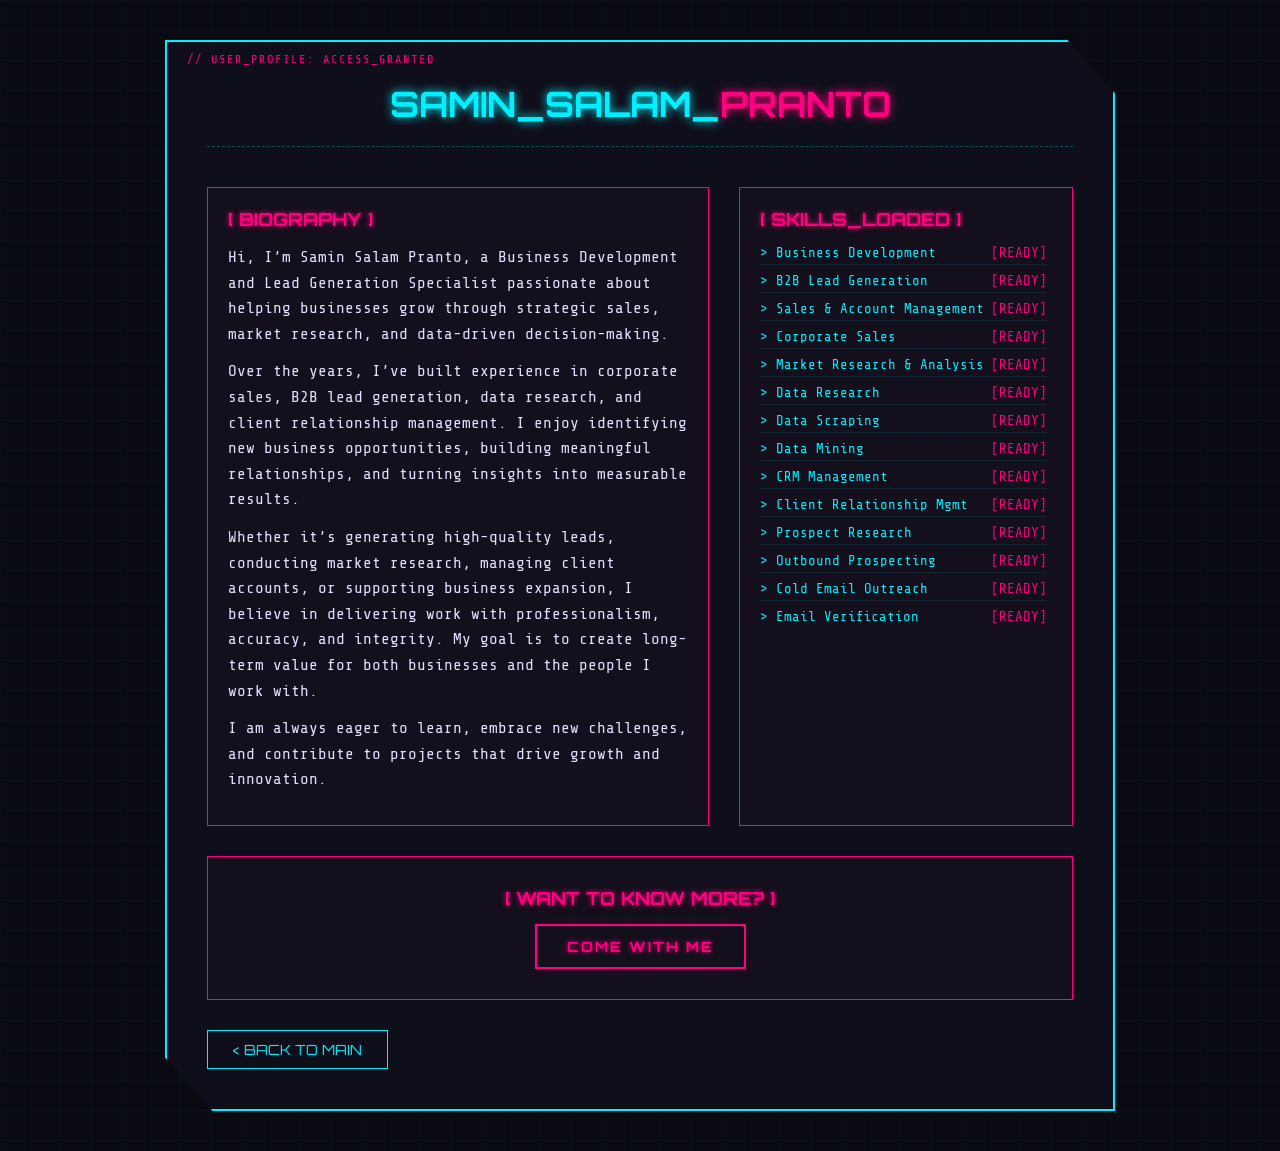
<file: profile.html>
<!DOCTYPE html>
<html lang="en">
<head>
    <meta charset="UTF-8">
    <meta name="viewport" content="width=device-width, initial-scale=1.0">
    <title>Profile // Samin Salam Pranto</title>
    <link href="https://fonts.googleapis.com/css2?family=Orbitron:wght@500;800&family=Share+Tech+Mono&display=swap" rel="stylesheet">
    <style>
        * {
            margin: 0;
            padding: 0;
            box-sizing: border-box;
        }

        body {
            background: #0a0a12;
            color: white;
            font-family: 'Share Tech Mono', monospace;
            min-height: 100vh;
            display: flex;
            justify-content: center;
            align-items: center;
            padding: 40px 20px;
            background-image:
                linear-gradient(rgba(0, 240, 255, .03) 1px, transparent 1px),
                linear-gradient(90deg, rgba(0, 240, 255, .03) 1px, transparent 1px);
            background-size: 30px 30px;
        }

        .profile-container {
            width: 950px;
            max-width: 100%;
            background: rgba(16, 16, 28, .9);
            border: 2px solid #00f0ff;
            padding: 40px;
            box-shadow: 0 0 30px rgba(0, 240, 255, .2);
            clip-path: polygon(0 0, 95% 0, 100% 5%, 100% 100%, 5% 100%, 0 95%);
            position: relative;
        }

        .status-bar {
            position: absolute;
            top: 10px;
            left: 20px;
            font-size: 12px;
            color: #ff007f;
            letter-spacing: 2px;
        }

        .profile-header {
            text-align: center;
            margin-bottom: 40px;
            border-bottom: 1px dashed rgba(0, 240, 255, 0.3);
            padding-bottom: 20px;
        }

        .profile-title {
            font-family: 'Orbitron', sans-serif;
            font-size: 35px;
            color: #00f0ff;
            text-shadow: 0 0 10px #00f0ff;
        }

        .profile-title span {
            color: #ff007f;
            text-shadow: 0 0 10px #ff007f;
        }

        .grid-layout {
            display: grid;
            grid-template-columns: 1.2fr 0.8fr;
            gap: 30px;
        }

        @media (max-width: 768px) {
            .grid-layout {
                grid-template-columns: 1fr;
            }
        }

        .section-box {
            border: 1px solid #ff007f;
            padding: 20px;
            background: rgba(255, 0, 127, 0.02);
            position: relative;
        }

        .section-box h3 {
            font-family: 'Orbitron', sans-serif;
            color: #ff007f;
            margin-bottom: 15px;
            font-size: 18px;
            text-shadow: 0 0 5px #ff007f;
        }

        .section-box p {
            line-height: 1.6;
            color: #e0e0ff;
            margin-bottom: 12px;
        }

        .skill-grid {
            display: grid;
            grid-template-columns: 1fr;
            gap: 8px;
            max-height: 380px;
            overflow-y: auto;
            padding-right: 5px;
        }

        .skill-grid::-webkit-scrollbar {
            width: 4px;
        }
        .skill-grid::-webkit-scrollbar-thumb {
            background: #ff007f;
        }

        .skill-item {
            display: flex;
            justify-content: space-between;
            font-size: 14px;
            border-bottom: 1px solid rgba(0, 240, 255, 0.1);
            padding-bottom: 4px;
        }

        .skill-name {
            color: #00f0ff;
        }

        .skill-status {
            color: #ff007f;
        }

        .cyber-action-btn {
            display: inline-block;
            padding: 12px 30px;
            background: transparent;
            border: 2px solid #ff007f;
            color: #ff007f;
            font-family: 'Orbitron', sans-serif;
            font-size: 14px;
            font-weight: bold;
            letter-spacing: 2px;
            text-decoration: none;
            cursor: pointer;
            transition: 0.3s;
            text-shadow: 0 0 5px #ff007f;
            box-shadow: 0 0 10px rgba(255, 0, 127, 0.1);
        }

        .cyber-action-btn:hover {
            background: #ff007f;
            color: black;
            box-shadow: 0 0 20px #ff007f;
            text-shadow: none;
        }

        .footer-actions {
            display: flex;
            justify-content: space-between;
            align-items: center;
            margin-top: 30px;
        }

        .btn-back {
            display: inline-block;
            padding: 10px 25px;
            background: transparent;
            border: 1px solid #00f0ff;
            color: #00f0ff;
            font-family: 'Orbitron', sans-serif;
            text-decoration: none;
            font-size: 14px;
            cursor: pointer;
            transition: 0.3s;
        }

        .btn-back:hover {
            background: #00f0ff;
            color: black;
            box-shadow: 0 0 15px #00f0ff;
        }
    </style>
</head>
<body>

    <div class="profile-container">
        <div class="status-bar">// USER_PROFILE: ACCESS_GRANTED</div>

        <div class="profile-header">
            <h2 class="profile-title">SAMIN_SALAM_<span>PRANTO</span></h2>
        </div>

        <div class="grid-layout">
            <!-- বায়োগ্রাফি সেকশন -->
            <div class="section-box">
                <h3>[ BIOGRAPHY ]</h3>
                <p>Hi, I’m Samin Salam Pranto, a Business Development and Lead Generation Specialist passionate about helping businesses grow through strategic sales, market research, and data-driven decision-making.</p>
                <p>Over the years, I’ve built experience in corporate sales, B2B lead generation, data research, and client relationship management. I enjoy identifying new business opportunities, building meaningful relationships, and turning insights into measurable results.</p>
                <p>Whether it’s generating high-quality leads, conducting market research, managing client accounts, or supporting business expansion, I believe in delivering work with professionalism, accuracy, and integrity. My goal is to create long-term value for both businesses and the people I work with.</p>
                <p>I am always eager to learn, embrace new challenges, and contribute to projects that drive growth and innovation.</p>
            </div>

            <!-- স্কিল সেকশন -->
            <div class="section-box">
                <h3>[ SKILLS_LOADED ]</h3>
                <div class="skill-grid">
                    <div class="skill-item"><span class="skill-name">> Business Development</span><span class="skill-status">[READY]</span></div>
                    <div class="skill-item"><span class="skill-name">> B2B Lead Generation</span><span class="skill-status">[READY]</span></div>
                    <div class="skill-item"><span class="skill-name">> Sales & Account Management</span><span class="skill-status">[READY]</span></div>
                    <div class="skill-item"><span class="skill-name">> Corporate Sales</span><span class="skill-status">[READY]</span></div>
                    <div class="skill-item"><span class="skill-name">> Market Research & Analysis</span><span class="skill-status">[READY]</span></div>
                    <div class="skill-item"><span class="skill-name">> Data Research</span><span class="skill-status">[READY]</span></div>
                    <div class="skill-item"><span class="skill-name">> Data Scraping</span><span class="skill-status">[READY]</span></div>
                    <div class="skill-item"><span class="skill-name">> Data Mining</span><span class="skill-status">[READY]</span></div>
                    <div class="skill-item"><span class="skill-name">> CRM Management</span><span class="skill-status">[READY]</span></div>
                    <div class="skill-item"><span class="skill-name">> Client Relationship Mgmt</span><span class="skill-status">[READY]</span></div>
                    <div class="skill-item"><span class="skill-name">> Prospect Research</span><span class="skill-status">[READY]</span></div>
                    <div class="skill-item"><span class="skill-name">> Outbound Prospecting</span><span class="skill-status">[READY]</span></div>
                    <div class="skill-item"><span class="skill-name">> Cold Email Outreach</span><span class="skill-status">[READY]</span></div>
                    <div class="skill-item"><span class="skill-name">> Email Verification</span><span class="skill-status">[READY]</span></div>
                    <div class="skill-item"><span class="skill-name">> Lead Qualification</span><span class="skill-status">[READY]</span></div>
                    <div class="skill-item"><span class="skill-name">> Strategic Planning</span><span class="skill-status">[READY]</span></div>
                    <div class="skill-item"><span class="skill-name">> Business Communication</span><span class="skill-status">[READY]</span></div>
                    <div class="skill-item"><span class="skill-name">> Negotiation & Closing</span><span class="skill-status">[READY]</span></div>
                    <div class="skill-item"><span class="skill-name">> Customer Success</span><span class="skill-status">[READY]</span></div>
                    <div class="skill-item"><span class="skill-name">> Problem Solving</span><span class="skill-status">[READY]</span></div>
                    <div class="skill-item"><span class="skill-name">> Decision Making</span><span class="skill-status">[READY]</span></div>
                    <div class="skill-item"><span class="skill-name">> Project Coordination</span><span class="skill-status">[READY]</span></div>
                    <div class="skill-item"><span class="skill-name">> Prompt Engineering</span><span class="skill-status">[READY]</span></div>
                    <div class="skill-item"><span class="skill-name">> AI Tools</span><span class="skill-status">[READY]</span></div>
                    <div class="skill-item"><span class="skill-name">> Microsoft Excel</span><span class="skill-status">[READY]</span></div>
                    <div class="skill-item"><span class="skill-name">> Google Sheets</span><span class="skill-status">[READY]</span></div>
                </div>
            </div>

            <!-- ৩ নম্বর সেকশন -->
            <div class="section-box" style="grid-column: 1 / -1; text-align: center; padding: 30px;">
                <h3>[ WANT TO KNOW MORE? ]</h3>
                <a href="hacking-profile.html" class="cyber-action-btn">COME WITH ME</a>
            </div>
        </div>

        <div class="footer-actions">
            <a href="index.html" class="btn-back">< BACK TO MAIN</a>
        </div>
    </div>

</body>
</html>
</file>
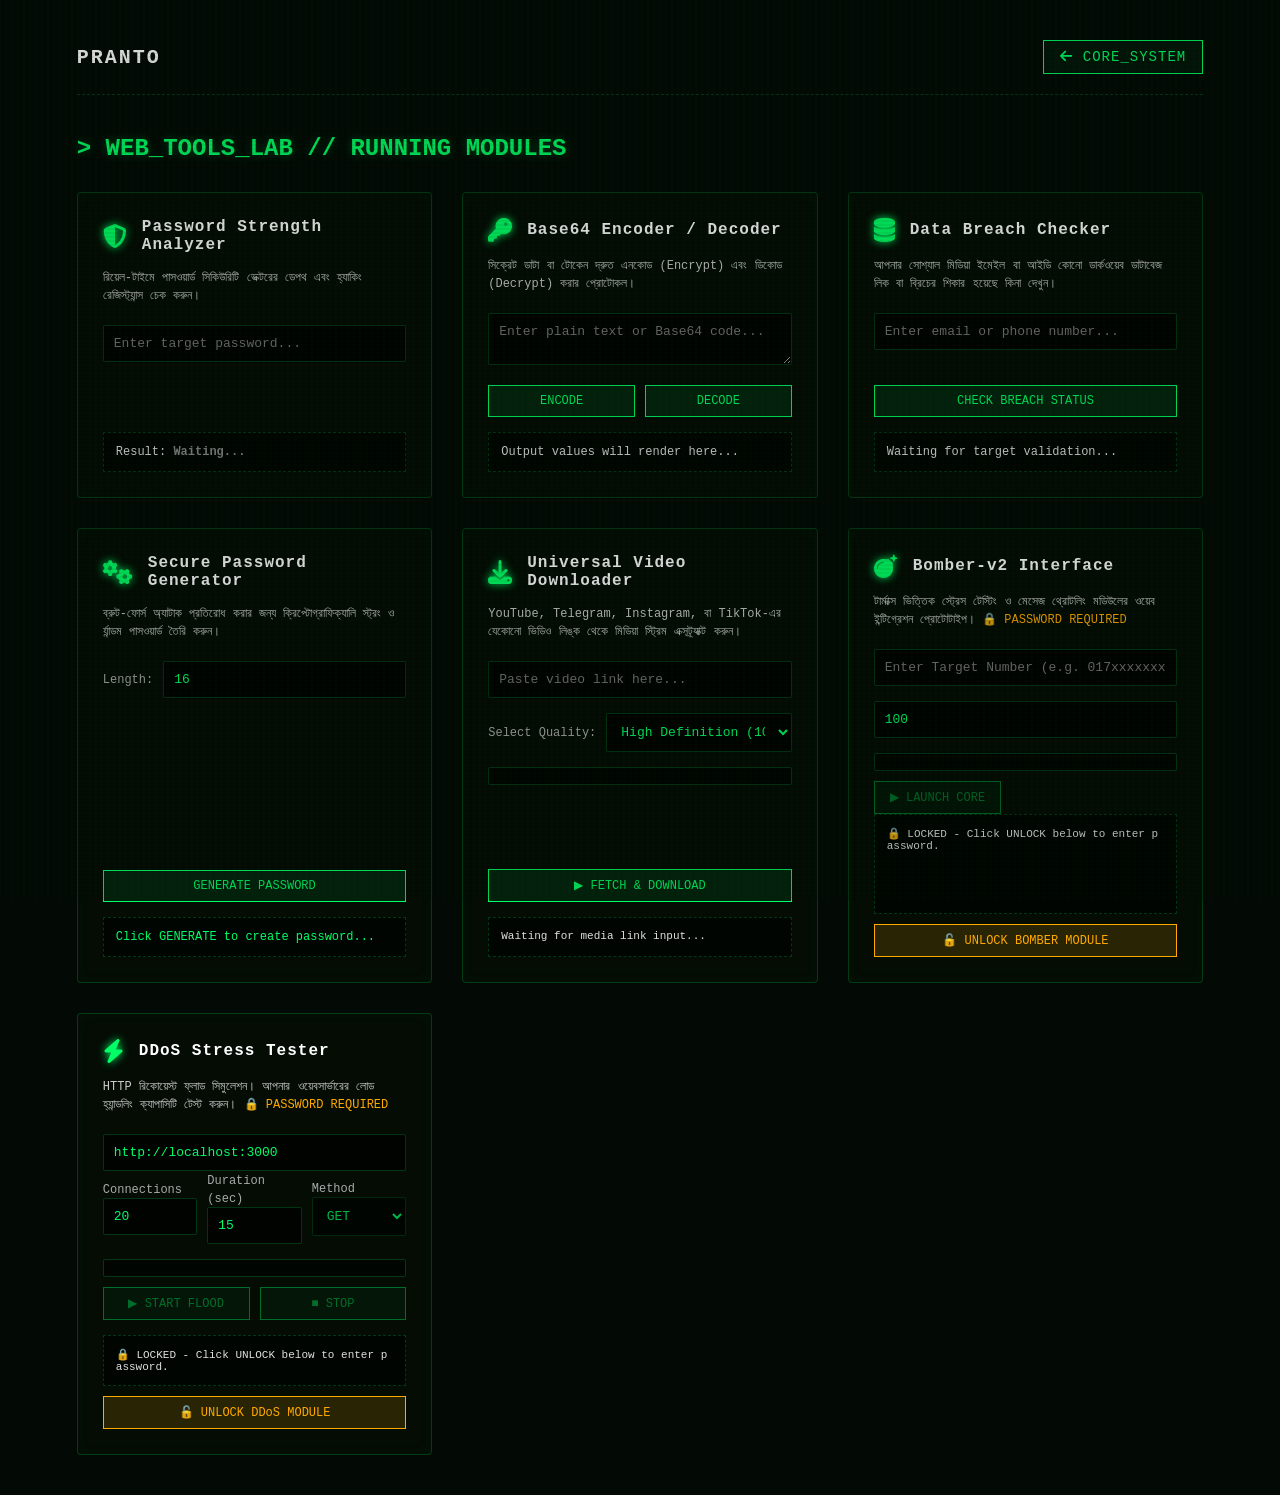
<file: projects.html>
<!DOCTYPE html>
<html lang="en">
<head>
    <meta charset="UTF-8">
    <meta name="viewport" content="width=device-width, initial-scale=1.0">
    <title>PRANTO | Cyber Tools Lab</title>
    <link rel="stylesheet" href="https://cdnjs.cloudflare.com/ajax/libs/font-awesome/6.4.0/css/all.min.css">
    <style>
        :root {
            --primary-green: #00ff66;
            --dim-green: #00aa44;
            --dark-bg: rgba(5, 15, 5, 0.65);
            --border-color: rgba(0, 255, 102, 0.2);
        }

        * {
            margin: 0;
            padding: 0;
            box-sizing: border-box;
            font-family: 'Courier New', Courier, monospace;
        }

        body {
            background-color: #030a05;
            background-size: cover;
            background-position: center;
            background-attachment: fixed;
            color: #ffffff;
            min-height: 100vh;
            padding: 40px 6%;
        }

        body::before {
            content: " ";
            display: block;
            position: fixed;
            top: 0; left: 0; bottom: 0; right: 0;
            background: linear-gradient(rgba(3, 10, 5, 0.2) 50%, rgba(0, 0, 0, 0.15) 50%), 
                        linear-gradient(90deg, rgba(0, 255, 0, 0.02), rgba(0, 0, 0, 0), rgba(0, 255, 0, 0.02));
            z-index: 99999;
            background-size: 100% 4px, 6px 100%;
            pointer-events: none;
        }

        header {
            display: flex;
            justify-content: space-between;
            align-items: center;
            margin-bottom: 40px;
            border-bottom: 1px dashed var(--border-color);
            padding-bottom: 20px;
            position: relative;
            z-index: 10;
        }

        .logo {
            color: #ffffff;
            font-size: 20px;
            font-weight: bold;
            letter-spacing: 2px;
            text-decoration: none;
        }

        .back-home {
            color: var(--primary-green);
            text-decoration: none;
            font-size: 14px;
            letter-spacing: 1px;
            border: 1px solid var(--primary-green);
            padding: 8px 16px;
            transition: 0.3s;
            background: rgba(0, 255, 102, 0.05);
        }

        .back-home:hover {
            box-shadow: 0 0 15px var(--primary-green);
            background: var(--primary-green);
            color: #000;
        }

        .page-title {
            color: var(--primary-green);
            font-size: 24px;
            margin-bottom: 30px;
            text-shadow: 0 0 10px rgba(0, 255, 102, 0.3);
            position: relative;
            z-index: 10;
        }

        .tools-grid {
            display: grid;
            grid-template-columns: repeat(auto-fit, minmax(320px, 1fr));
            gap: 30px;
            position: relative;
            z-index: 10;
        }

        .tool-card {
            background: var(--dark-bg);
            border: 1px solid var(--border-color);
            padding: 25px;
            border-radius: 4px;
            backdrop-filter: blur(4px);
            box-shadow: inset 0 0 15px rgba(0, 255, 102, 0.03);
            display: flex;
            flex-direction: column;
            justify-content: space-between;
        }

        .tool-card:hover {
            border-color: var(--primary-green);
            box-shadow: 0 0 20px rgba(0, 255, 102, 0.1), inset 0 0 15px rgba(0, 255, 102, 0.03);
        }

        .tool-header {
            display: flex;
            align-items: center;
            gap: 15px;
            margin-bottom: 15px;
        }

        .tool-header i {
            font-size: 24px;
            color: var(--primary-green);
            text-shadow: 0 0 8px var(--primary-green);
        }

        .tool-name {
            font-size: 16px;
            color: #ffffff;
            letter-spacing: 1px;
        }

        .tool-desc {
            font-size: 12px;
            color: #ccc;
            margin-bottom: 20px;
            line-height: 1.5;
        }

        input[type="text"], input[type="password"], input[type="url"], input[type="number"], textarea, select {
            width: 100%;
            background: rgba(0, 0, 0, 0.7);
            border: 1px solid var(--border-color);
            padding: 10px;
            color: var(--primary-green);
            font-family: inherit;
            font-size: 13px;
            margin-bottom: 15px;
            outline: none;
            border-radius: 2px;
        }

        input:focus, textarea:focus, select:focus {
            border-color: var(--primary-green);
            box-shadow: 0 0 8px rgba(0, 255, 102, 0.2);
        }

        select option {
            background: #030a05;
            color: var(--primary-green);
        }

        .btn-group {
            display: flex;
            gap: 10px;
            margin-bottom: 15px;
        }

        button {
            background: rgba(0, 255, 102, 0.1);
            border: 1px solid var(--primary-green);
            color: var(--primary-green);
            padding: 8px 15px;
            cursor: pointer;
            font-family: inherit;
            font-size: 12px;
            transition: 0.2s;
            flex: 1;
        }

        button:hover {
            background: var(--primary-green);
            color: #000;
            box-shadow: 0 0 10px var(--primary-green);
        }

        button:disabled {
            opacity: 0.4;
            cursor: not-allowed;
        }

        .output-box {
            background: rgba(0, 0, 0, 0.6);
            border: 1px dashed var(--border-color);
            padding: 12px;
            font-size: 12px;
            min-height: 40px;
            max-height: 200px;
            overflow-y: auto;
            word-break: break-all;
            color: #e0e0e0;
        }

        .output-box::-webkit-scrollbar {
            width: 4px;
        }
        .output-box::-webkit-scrollbar-thumb {
            background: var(--primary-green);
            border-radius: 2px;
        }

        .inline-flex {
            display: flex;
            gap: 10px;
            align-items: center;
        }
        .inline-flex input, .inline-flex select {
            flex: 1;
            margin-bottom: 0;
        }
        .inline-flex label {
            font-size: 12px;
            color: #aaa;
        }

        .progress-container {
            width: 100%;
            background: rgba(0,0,0,0.5);
            border: 1px solid var(--border-color);
            height: 18px;
            margin-bottom: 10px;
            border-radius: 2px;
            overflow: hidden;
        }
        .progress-bar {
            height: 100%;
            width: 0%;
            background: linear-gradient(90deg, #00aa44, #00ff66);
            transition: width 0.3s;
        }

        /* UNIFIED SECURITY MODAL WITH CROSS CLOSE TRIGGER */
        #coreAuthModal {
            display: none;
            position: fixed;
            top: 0; left: 0; right: 0; bottom: 0;
            background: rgba(0,0,0,0.85);
            z-index: 100000;
            justify-content: center;
            align-items: center;
        }
        #coreAuthModal.active {
            display: flex !important;
        }
        .auth-modal {
            background: var(--dark-bg);
            border: 2px solid var(--primary-green);
            padding: 40px;
            max-width: 420px;
            width: 90%;
            box-shadow: 0 0 40px rgba(0,255,102,0.15);
            position: relative;
        }
        
        /* CROSS BUTTON (✕) FOR EXITING MODAL */
        .modal-close-btn {
            position: absolute;
            top: 15px;
            right: 20px;
            color: rgba(0, 255, 102, 0.6);
            font-size: 22px;
            cursor: pointer;
            transition: 0.2s;
            font-weight: bold;
        }
        .modal-close-btn:hover {
            color: #ff3333;
            text-shadow: 0 0 8px #ff3333;
        }

        .auth-modal h2 {
            color: var(--primary-green);
            font-size: 17px;
            text-align: center;
            margin-bottom: 10px;
            letter-spacing: 2px;
        }
        .auth-modal .sub {
            color: #888;
            font-size: 11px;
            text-align: center;
            margin-bottom: 25px;
        }
        .auth-modal .error-msg {
            color: #ff3333;
            font-size: 12px;
            text-align: center;
            margin-bottom: 10px;
            min-height: 20px;
        }
        .auth-modal input[type="password"] {
            text-align: center;
            font-size: 16px;
            letter-spacing: 4px;
        }
        .auth-modal button {
            width: 100%;
            padding: 12px;
        }
        .auth-modal .lock-icon {
            text-align: center;
            font-size: 40px;
            color: var(--primary-green);
            margin-bottom: 15px;
        }
    </style>
</head>
<body>

    <!-- CORE AUTH MODAL WITH CROSS EXIT ENABLED -->
    <div id="coreAuthModal">
        <div class="auth-modal">
            <span class="modal-close-btn" onclick="closeAuthModal()">&times;</span>
            <div class="lock-icon">
                <i class="fa-solid fa-lock text-danger"></i>
            </div>
            <h2 id="modalTitle">> MODULE LOCKED</h2>
            <p class="sub" id="modalSub">ENTER SYSTEM PASSWORD TO ACCESS PIPELINES</p>
            <div class="error-msg" id="authError"></div>
            <input type="password" id="authPasswordInput" placeholder="Enter password..." 
                   onkeydown="if(event.key==='Enter') verifyMasterKey()">
            <button onclick="verifyMasterKey()">▶ AUTHORIZE ACCESS</button>
        </div>
    </div>

    <header>
        <a href="index.html" class="logo">PRANTO</a>
        <a href="index.html" class="back-home"><i class="fa-solid fa-arrow-left"></i> CORE_SYSTEM</a>
    </header>

    <h2 class="page-title">> WEB_TOOLS_LAB // RUNNING MODULES</h2>

    <div class="tools-grid">

        <!-- Tool 1: Password Strength Checker -->
        <div class="tool-card">
            <div>
                <div class="tool-header">
                    <i class="fa-solid fa-shield-halved"></i>
                    <h3 class="tool-name">Password Strength Analyzer</h3>
                </div>
                <p class="tool-desc">রিয়েল-টাইমে পাসওয়ার্ড সিকিউরিটি ভেক্টরের ডেপথ এবং হ্যাকিং রেজিস্ট্যান্স চেক করুন।</p>
                <input type="password" id="passInput" placeholder="Enter target password..." oninput="checkPasswordStrength()">
            </div>
            <div class="output-box">
                Result: <span id="strengthText" style="color: #888; font-weight: bold;">Waiting...</span>
            </div>
        </div>

        <!-- Tool 2: Base64 Crypter -->
        <div class="tool-card">
            <div>
                <div class="tool-header">
                    <i class="fa-solid fa-key"></i>
                    <h3 class="tool-name">Base64 Encoder / Decoder</h3>
                </div>
                <p class="tool-desc">সিক্রেট ডাটা বা টোকেন দ্রুত এনকোড (Encrypt) এবং ডিকোড (Decrypt) করার প্রোটোকল।</p>
                <textarea id="cryptoInput" rows="2" placeholder="Enter plain text or Base64 code..."></textarea>
                <div class="btn-group">
                    <button onclick="processBase64('encode')">ENCODE</button>
                    <button onclick="processBase64('decode')">DECODE</button>
                </div>
            </div>
            <div class="output-box" id="cryptoOutput">Output values will render here...</div>
        </div>

        <!-- Tool 3: Cyber Leak & Breach Checker -->
        <div class="tool-card">
            <div>
                <div class="tool-header">
                    <i class="fa-solid fa-database"></i>
                    <h3 class="tool-name">Data Breach Checker</h3>
                </div>
                <p class="tool-desc">আপনার সোশ্যাল মিডিয়া ইমেইল বা আইডি কোনো ডার্কওয়েব ডাটাবেজ লিক বা ব্রিচের শিকার হয়েছে কিনা দেখুন।</p>
                <input type="text" id="emailInput" placeholder="Enter email or phone number...">
            </div>
            <div>
                <button onclick="checkBreach()" style="width: 100%; margin-bottom: 15px;">CHECK BREACH STATUS</button>
                <div class="output-box" id="breachOutput" style="white-space: pre-line;">Waiting for target validation...</div>
            </div>
        </div>

        <!-- Tool 4: Secure Password Generator -->
        <div class="tool-card">
            <div>
                <div class="tool-header">
                    <i class="fa-solid fa-gears"></i>
                    <h3 class="tool-name">Secure Password Generator</h3>
                </div>
                <p class="tool-desc">ব্রুট-ফোর্স অ্যাটাক প্রতিরোধ করার জন্য ক্রিপ্টোগ্রাফিক্যালি স্ট্রং ও র্যান্ডম পাসওয়ার্ড তৈরি করুন।</p>
                <div class="inline-flex" style="margin-bottom: 15px;">
                    <label>Length: </label>
                    <input type="number" id="genLength" value="16" min="8" max="64">
                </div>
            </div>
            <div>
                <button onclick="generateSecurePassword()" style="width: 100%; margin-bottom: 15px;">GENERATE PASSWORD</button>
                <div class="output-box" id="genOutput" style="color: #00ff66;">Click GENERATE to create password...</div>
            </div>
        </div>

        <!-- Tool 5: Universal Video Downloader -->
        <div class="tool-card">
            <div>
                <div class="tool-header">
                    <i class="fa-solid fa-download"></i>
                    <h3 class="tool-name">Universal Video Downloader</h3>
                </div>
                <p class="tool-desc">YouTube, Telegram, Instagram, বা TikTok-এর যেকোনো ভিডিও লিঙ্ক থেকে মিডিয়া স্ট্রিম এক্সট্র্যাক্ট করুন।</p>
                
                <input type="url" id="videoUrlInput" placeholder="Paste video link here...">
                
                <div class="inline-flex" style="margin-bottom: 15px;">
                    <label>Select Quality: </label>
                    <select id="videoQuality">
                        <option value="1080p">High Definition (1080p / 720p)</option>
                        <option value="480p">Medium Quality (480p)</option>
                        <option value="320p">Low Data (320p / 240p)</option>
                        <option value="mp3">Audio Only (MP3)</option>
                    </select>
                </div>

                <div class="progress-container">
                    <div class="progress-bar" id="downloadProgressBar"></div>
                </div>
            </div>
            <div>
                <button id="downloadBtn" onclick="processVideoDownload()" style="width: 100%; margin-bottom: 15px;">▶ FETCH & DOWNLOAD</button>
                <div class="output-box" id="downloadOutput" style="white-space: pre-line; font-size: 11px;">Waiting for media link input...</div>
            </div>
        </div>

        <!-- Tool 6: Bomber-v2 Simulation Interface (MATCHING DDoS INTERFACE & CLOSABLE POPUP) -->
        <div class="tool-card">
            <div>
                <div class="tool-header">
                    <i class="fa-solid fa-bomb"></i>
                    <h3 class="tool-name">Bomber-v2 Interface</h3>
                </div>
                <p class="tool-desc">টার্মাক্স ভিত্তিক স্ট্রেস টেস্টিং ও মেসেজ থ্রোটলিং মডিউলের ওয়েব ইন্টিগ্রেশন প্রোটোটাইপ। <span style="color:#ffaa00;">🔒 PASSWORD REQUIRED</span></p>
                
                <input type="text" id="bomberTarget" placeholder="Enter Target Number (e.g. 017xxxxxxxx)" disabled>
                <input type="number" id="bomberCount" placeholder="Enter Amount (Unlimited)" min="1" value="100" disabled>
                
                <div class="progress-container">
                    <div class="progress-bar" id="bomberProgressBar"></div>
                </div>
            </div>
            <div>
                <button id="bomberStartBtn" onclick="startBomberSimulation()" disabled>▶ LAUNCH CORE</button>
                <div class="output-box" id="bomberOutput" style="white-space: pre-line; font-size: 11px; min-height: 100px;">🔒 LOCKED - Click UNLOCK below to enter password.</div>
            </div>
            <div style="margin-top:10px;" id="bomberUnlockContainer">
                <button onclick="openAuthModal('bomber')" style="width:100%; background:rgba(255,170,0,0.15); border-color:#ffaa00; color:#ffaa00;">🔓 UNLOCK BOMBER MODULE</button>
            </div>
        </div>

        <!-- Tool 7: DDoS Stress Tester (CLOSABLE POPUP ENABLED) -->
        <div class="tool-card" id="ddosToolCard">
            <div>
                <div class="tool-header">
                    <i class="fa-solid fa-bolt"></i>
                    <h3 class="tool-name">DDoS Stress Tester</h3>
                </div>
                <p class="tool-desc">HTTP রিকোয়েস্ট ফ্লাড সিমুলেশন। আপনার ওয়েবসার্ভারের লোড হ্যান্ডলিং ক্যাপাসিটি টেস্ট করুন। <span style="color:#ffaa00;">🔒 PASSWORD REQUIRED</span></p>
                
                <div class="inline-flex">
                    <input type="url" id="ddosTarget" placeholder="Target URL (e.g. http://localhost:3000)" value="http://localhost:3000" disabled>
                </div>

                <div class="inline-flex" style="margin-bottom: 15px;">
                    <div style="flex:1;">
                        <label>Connections</label>
                        <input type="number" id="ddosConnections" value="20" min="1" max="500" disabled>
                    </div>
                    <div style="flex:1;">
                        <label>Duration (sec)</label>
                        <input type="number" id="ddosDuration" value="15" min="1" max="120" disabled>
                    </div>
                    <div style="flex:1;">
                        <label>Method</label>
                        <select id="ddosMethod" disabled>
                            <option value="GET">GET</option>
                            <option value="POST">POST</option>
                        </select>
                    </div>
                </div>

                <div class="progress-container">
                    <div class="progress-bar" id="ddosProgressBar"></div>
                </div>

                <div class="btn-group">
                    <button id="ddosStartBtn" onclick="startDDoSAttack()" disabled>▶ START FLOOD</button>
                    <button id="ddosStopBtn" onclick="stopDDoSAttack()" disabled>■ STOP</button>
                </div>
            </div>
            <div class="output-box" id="ddosOutput" style="white-space: pre-line; font-size: 11px;">🔒 LOCKED - Click UNLOCK below to enter password.</div>
            <div style="margin-top:10px;" id="ddosUnlockContainer">
                <button onclick="openAuthModal('ddos')" style="width:100%; background:rgba(255,170,0,0.15); border-color:#ffaa00; color:#ffaa00;">🔓 UNLOCK DDoS MODULE</button>
            </div>
        </div>

    </div>

    <script>
        const MASTER_PASSWORD = "pranto69";
        let currentTargetModule = ""; 

        // Opens Security Modal Framework
        function openAuthModal(moduleType) {
            currentTargetModule = moduleType;
            document.getElementById('coreAuthModal').classList.add('active');
            
            const titleEl = document.getElementById('modalTitle');
            const subEl = document.getElementById('modalSub');
            
            if(moduleType === 'bomber') {
                titleEl.innerText = "> BOMBER V2 MODULE LOCKED";
                subEl.innerText = "ENTER MASTER DECRYPTION KEY TO DEPLOY PIPELINES";
            } else {
                titleEl.innerText = "> DDoS MODULE LOCKED";
                subEl.innerText = "ENTER MASTER PASSWORD TO UNLOCK STRESS TESTING NODE";
            }

            document.getElementById('authPasswordInput').value = '';
            document.getElementById('authError').innerText = '';
            document.getElementById('authPasswordInput').focus();
        }

        // Closes Security Modal (triggered by cross sign or escape)
        function closeAuthModal() {
            document.getElementById('coreAuthModal').classList.remove('active');
        }

        // Click outside modal container to dismiss/close it
        window.onclick = function(event) {
            const modal = document.getElementById('coreAuthModal');
            if (event.target == modal) {
                closeAuthModal();
            }
        }

        // Main Controller for unlocking components
        function verifyMasterKey() {
            const input = document.getElementById('authPasswordInput').value;
            const errorEl = document.getElementById('authError');

            if (input === MASTER_PASSWORD) {
                if (currentTargetModule === 'bomber') {
                    document.getElementById('bomberTarget').disabled = false;
                    document.getElementById('bomberCount').disabled = false;
                    document.getElementById('bomberStartBtn').disabled = false;
                    document.getElementById('bomberOutput').innerText = "✓ BOMBER LOGS UNLOCKED. Ready for local interface execution.";
                    document.getElementById('bomberOutput').style.color = "#00ff66";
                    document.getElementById('bomberUnlockContainer').style.display = "none";
                } else if (currentTargetModule === 'ddos') {
                    document.getElementById('ddosTarget').disabled = false;
                    document.getElementById('ddosConnections').disabled = false;
                    document.getElementById('ddosDuration').disabled = false;
                    document.getElementById('ddosMethod').disabled = false;
                    document.getElementById('ddosStartBtn').disabled = false;
                    document.getElementById('ddosOutput').innerText = "✓ DDoS METRICS UNLOCKED. Node mapping verified.";
                    document.getElementById('ddosOutput').style.color = "#00ff66";
                    document.getElementById('ddosUnlockContainer').style.display = "none";
                }
                closeAuthModal();
            } else {
                errorEl.innerText = "[!] INVALID ENCRYPTION KEY - ACCESS DENIED";
                document.getElementById('authPasswordInput').value = "";
            }
        }

        function checkPasswordStrength() {
            const pass = document.getElementById('passInput').value;
            const strengthText = document.getElementById('strengthText');
            if (pass.length === 0) { strengthText.innerText = "Waiting..."; strengthText.style.color = "#888"; return; }
            let score = 0;
            if (pass.length >= 8) score++;
            if (/[A-Z]/.test(pass)) score++;
            if (/[0-9]/.test(pass)) score++;
            if (/[^A-Za-z0-9]/.test(pass)) score++;

            if (score <= 1) { strengthText.innerText = "CRITICAL METRIC"; strengthText.style.color = "#ff3333"; }
            else if (score <= 3) { strengthText.innerText = "BYPASSABLE SYSTEM"; strengthText.style.color = "#ffaa00"; }
            else { strengthText.innerText = "MILITARY STRUC SECURE"; strengthText.style.color = "#00ff66"; }
        }

        function processBase64(type) {
            const input = document.getElementById('cryptoInput').value;
            const outputBox = document.getElementById('cryptoOutput');
            if (!input) { outputBox.innerText = "[!] Empty payload source."; outputBox.style.color = "#ff3333"; return; }
            try {
                if (type === 'encode') outputBox.innerText = btoa(input);
                else outputBox.innerText = atob(input);
                outputBox.style.color = "#00ff66";
            } catch (e) {
                outputBox.innerText = "[!] Base64 structure error."; outputBox.style.color = "#ff3333";
            }
        }

        function checkBreach() {
            const email = document.getElementById('emailInput').value.trim();
            const out = document.getElementById('breachOutput');
            if(!email) { out.innerText = "[!] Target verification needed."; out.style.color = "#ff3333"; return; }
            out.innerText = "[*] Auditing standard public repository archives...";
            out.style.color = "#ffaa00";
            setTimeout(() => {
                if(email.length % 2 === 0 || email.includes('hack')) {
                    out.innerHTML = `[!!] ARCHIVE INTEGRITY MISMATCH!\n[🚨] Status: COMPROMISED\n[📍] Source: Historic Global Combo Data Dump\n[⚠️] Vulnerable Scope: Plain text password variants`;
                    out.style.color = "#ff3333";
                } else {
                    out.innerHTML = `[+] INVENTORY SYSTEM CLEAN\n[🛡️] Status: NO ENTRIES KNOWN\n[✓] Result: Secure signatures across documented indexes.`;
                    out.style.color = "#00ff66";
                }
            }, 1000);
        }

        function generateSecurePassword() {
            const lengthInput = document.getElementById('genLength').value;
            const outputBox = document.getElementById('genOutput');
            let length = parseInt(lengthInput) || 16;
            length = Math.max(8, Math.min(64, length));
            const charset = "abcdefghijklmnopqrstuvwxyzABCDEFGHIJKLMNOPQRSTUVWXYZ0123456789!@#$%^&*()_+-=";
            let password = "";
            const randomValues = new Uint32Array(length);
            window.crypto.getRandomValues(randomValues);
            for (let i = 0; i < length; i++) {
                password += charset[randomValues[i] % charset.length];
            }
            outputBox.innerText = password;
        }

        function processVideoDownload() {
            const url = document.getElementById('videoUrlInput').value.trim();
            const quality = document.getElementById('videoQuality').value;
            const output = document.getElementById('downloadOutput');
            const progressBar = document.getElementById('downloadProgressBar');
            const btn = document.getElementById('downloadBtn');

            if (!url) {
                output.innerText = "[!] Error: Please paste a valid video link.";
                output.style.color = "#ff3333";
                return;
            }

            let platform = "Unknown Platform";
            if (url.includes("youtube.com") || url.includes("youtu.be")) platform = "YouTube Streamer";
            else if (url.includes("t.me") || url.includes("telegram")) platform = "Telegram Core Cloud";
            else if (url.includes("instagram.com")) platform = "Instagram Media Grid";
            else if (url.includes("tiktok.com")) platform = "TikTok Bypass Tunnel";

            btn.disabled = true;
            output.style.color = "#ffaa00";
            progressBar.style.width = "0%";

            let progress = 0;
            output.innerText = `[*] Connecting to ${platform} Gateway...\n[*] Requesting Payload Stream [Target Quality: ${quality}]`;

            const interval = setInterval(() => {
                progress += Math.floor(Math.random() * 15) + 5;
                if (progress > 100) progress = 100;
                
                progressBar.style.width = progress + '%';

                if (progress < 40) {
                    output.innerText = `[*] Connecting to ${platform} Gateway...\n[*] Extracting video signatures... [${progress}%]`;
                } else if (progress < 75) {
                    output.innerText = `[+] Handshake Successful with ${platform}.\n[*] Bypassing token walls / Fetching Manifest...\n[*] Downloading Media Blocks... [${progress}%]`;
                } else if (progress < 100) {
                    output.innerText = `[+] Stream acquired successfully.\n[*] Compiling and Muxing video tracks into local buffer... [${progress}%]`;
                } else {
                    clearInterval(interval);
                    output.style.color = "#00ff66";
                    output.innerText = `[✓] SUCCESS: Media processing complete!\n[📍] Source: ${platform}\n[📊] Profile: Muxed successfully at ${quality}\n[💾] Action: Download trigger sent to browser core storage.`;
                    
                    const dummyBlob = new Blob(["PRANTO_LAB_MEDIA_STREAM"], { type: "video/mp4" });
                    const downloadUrl = URL.createObjectURL(dummyBlob);
                    const a = document.createElement('a');
                    a.href = downloadUrl;
                    a.download = `pranto_lab_video_${quality}.mp4`;
                    document.body.appendChild(a);
                    a.click();
                    document.body.removeChild(a);
                    
                    btn.disabled = false;
                }
            }, 300);
        }

        // ===================== BOMBER SIMULATION LOGIC =====================
        function startBomberSimulation() {
            const target = document.getElementById('bomberTarget').value.trim();
            const count = parseInt(document.getElementById('bomberCount').value) || 100; 
            const output = document.getElementById('bomberOutput');
            const progressBar = document.getElementById('bomberProgressBar');
            const btn = document.getElementById('bomberStartBtn');

            if (!target) {
                output.innerText = "[!] Error: Target identity/number missing.";
                output.style.color = "#ff3333";
                return;
            }

            btn.disabled = true;
            output.style.color = "#ffaa00";
            progressBar.style.width = "0%";

            let current = 0;
            output.innerText = `[$] git clone https://github.com/Quincunx33/bomber-v2.git\n[$] cd bomber-v2 && pip install .\n[$] python main.py\n[*] Hooking API Gateways... Please wait.`;

            const interval = setInterval(() => {
                let burst = Math.floor(Math.random() * 5) + 2; 
                current += burst;
                
                if (current > count) current = count;
                
                let percent = (current / count) * 100;
                progressBar.style.width = percent + '%';

                output.innerHTML = `[$] python main.py --target ${target}\n` +
                                   `[+] Target Core Signature Verified: ${target}\n` +
                                   `[*] Deploying concurrent bursts: ${current} / ${count} transmitted\n` +
                                   `[⚡] Thread pipeline: Active (Status: 200 OK)`;

                if (current >= count) {
                    clearInterval(interval);
                    output.style.color = "#00ff66";
                    output.innerHTML += `\n\n[✓] SUCCESS: All ${count} API endpoints successfully executed on target queue. State: IDLE.`;
                    btn.disabled = false;
                }
            }, 100);
        }

        // ===================== DDOS SIMULATION LOGIC =====================
        let ddosRunning = false;
        let ddosStopFlag = false;
        let ddosStats = { total: 0, success: 0, failed: 0 };

        function updateDDoSProgress(percent) { document.getElementById('ddosProgressBar').style.width = percent + '%'; }

        async function startDDoSAttack() {
            const target = document.getElementById('ddosTarget').value.trim();
            const duration = parseInt(document.getElementById('ddosDuration').value) || 15;
            if (!target) return;

            ddosRunning = true; ddosStopFlag = false;
            ddosStats = { total: 0, success: 0, failed: 0 };
            document.getElementById('ddosStartBtn').disabled = true;
            document.getElementById('ddosStopBtn').disabled = false;

            const startTime = Date.now();
            const progressInterval = setInterval(() => {
                const elapsed = (Date.now() - startTime) / 1000;
                const percent = Math.min(100, (elapsed / duration) * 100);
                updateDDoSProgress(percent);

                ddosStats.total += Math.floor(Math.random() * 8) + 5;
                ddosStats.success = Math.floor(ddosStats.total * 0.96);
                ddosStats.failed = ddosStats.total - ddosStats.success;

                document.getElementById('ddosOutput').innerHTML = 
                    `[+] TELEMETRY LINK: ${target}\n` +
                    `[⏱] EXPIRATION GAP: ${elapsed.toFixed(1)}s / ${duration}s\n` +
                    `[📊] METRIC: TOTAL: ${ddosStats.total} | SUCCESS: ${ddosStats.success} | FAILED: ${ddosStats.failed}\n` +
                    `[⚡] PIPELINE FLUX RATE: ${(ddosStats.total / (elapsed || 1)).toFixed(0)} req/s`;

                if (elapsed >= duration || ddosStopFlag) {
                    clearInterval(progressInterval);
                    finalizeDDoS();
                }
            }, 400);
        }

        function stopDDoSAttack() { ddosStopFlag = true; }
        function finalizeDDoS() {
            document.getElementById('ddosStartBtn').disabled = false;
            document.getElementById('ddosStopBtn').disabled = true;
            document.getElementById('ddosOutput').innerHTML += `\n\n═══════════════════════════════════\n[✓] SIMULATION CYCLE FINISHED STATE: IDLE\n`;
            ddosRunning = false;
        }
    </script>
</body>
</html>
</file>
